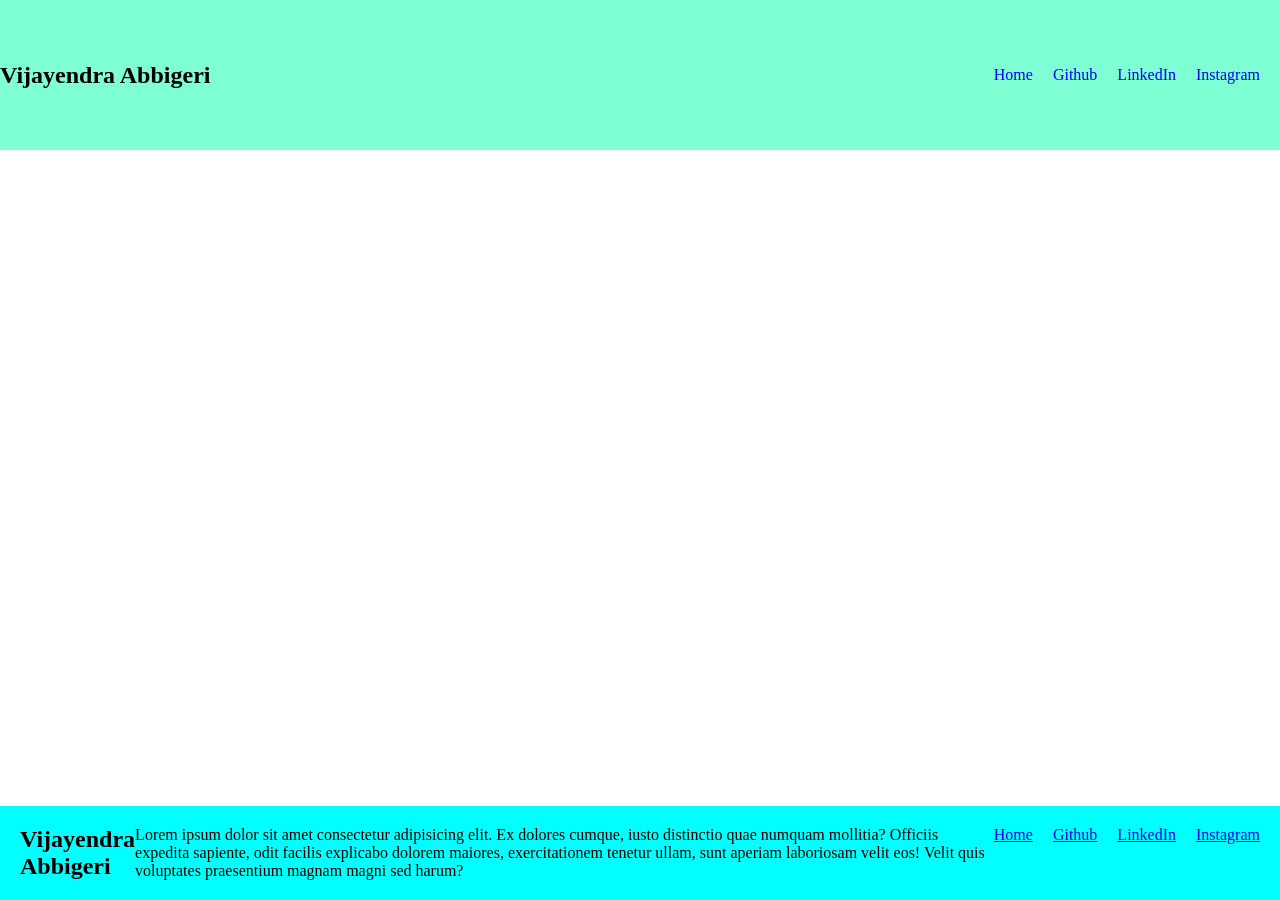
<file: project 10/index.html>
<!DOCTYPE html>
<html lang="en">
<head>
    <meta charset="UTF-8">
    <meta name="viewport" content="width=device-width, initial-scale=1.0">
    <title>Portfolio Header and Footer with Advanced Flexbox</title>
    <link rel="stylesheet" href="style.css">
</head>
<body>
    <header>
        <h2>Vijayendra Abbigeri</h2>
        <nav>
            <a href="#">Home</a>
            <a href="#">Github</a>
            <a href="#">LinkedIn</a>
            <a href="#">Instagram</a>
        </nav>
    </header>

    <footer>
        <h2>Vijayendra Abbigeri</h2>
        <div class="para">
            <p>Lorem ipsum dolor sit amet consectetur adipisicing elit. Ex dolores cumque, iusto distinctio quae numquam mollitia? Officiis expedita sapiente, odit facilis explicabo dolorem maiores, exercitationem tenetur ullam, sunt aperiam laboriosam velit eos! Velit quis voluptates praesentium magnam magni sed harum?</p>
        </div>
        <div class="links">
            <a href="#">Home</a>
            <a href="#">Github</a>
            <a href="#">LinkedIn</a>
            <a href="#">Instagram</a>
        </div>
    </footer>
</body>
</html>
</file>
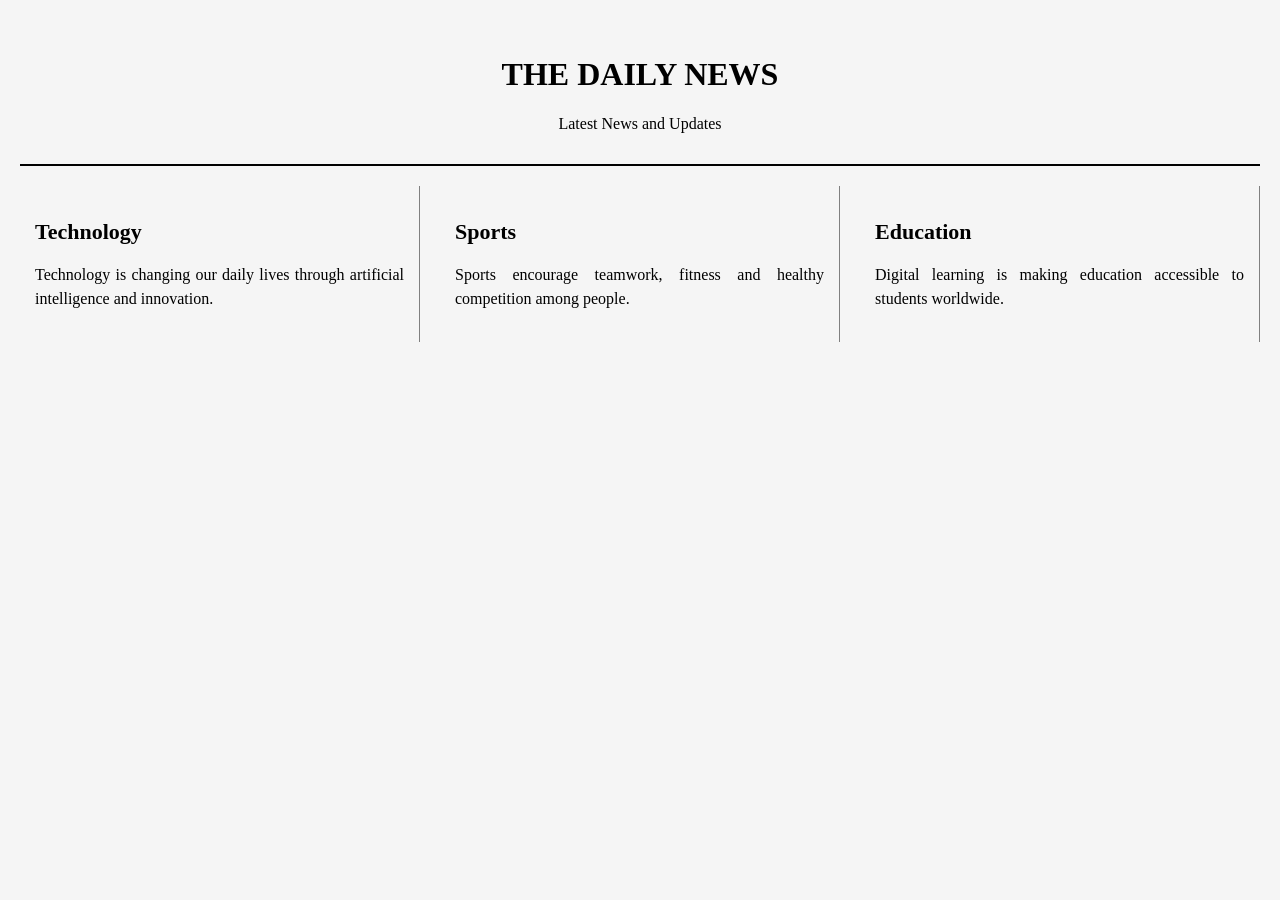
<file: project 11/index.html>
<!DOCTYPE html>
<html>
<head>
    <title>Daily News</title>
    <link rel="stylesheet" href="style.css">
</head>
<body>

    <header>
        <h1>THE DAILY NEWS</h1>
        <p>Latest News and Updates</p>
    </header>

    <main class="container">

        <div class="article">
            <h2>Technology</h2>
            <p>Technology is changing our daily lives through
            artificial intelligence and innovation.</p>
        </div>

        <div class="article">
            <h2>Sports</h2>
            <p>Sports encourage teamwork, fitness and
            healthy competition among people.</p>
        </div>

        <div class="article">
            <h2>Education</h2>
            <p>Digital learning is making education
            accessible to students worldwide.</p>
        </div>

    </main>

</body>
</file>
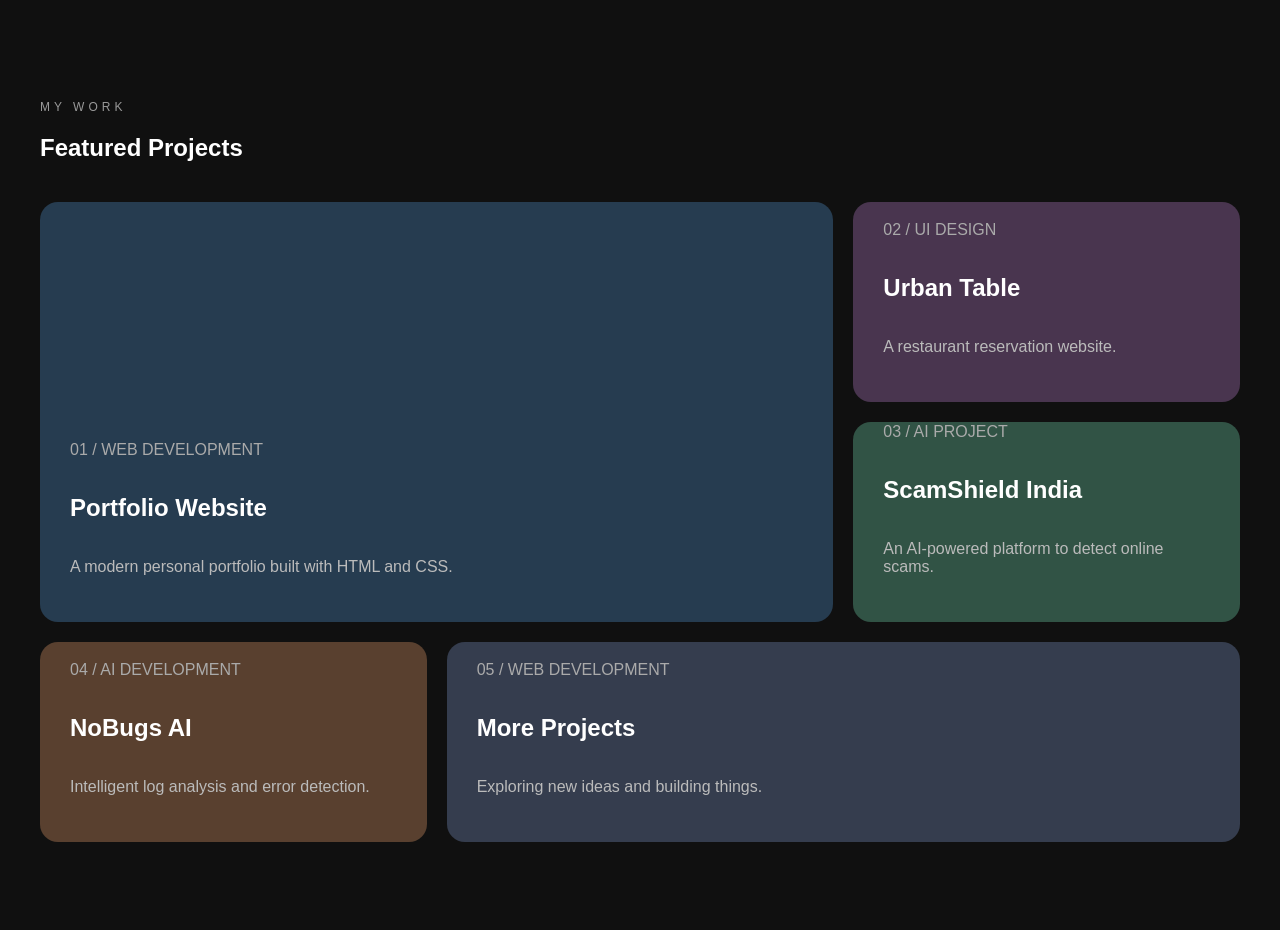
<file: project 12/index.html>
<!DOCTYPE html>
<html lang="en">
<head>
    <meta charset="UTF-8">
    <meta name="viewport" content="width=device-width, initial-scale=1.0">
    <title>My Projects</title>
    <link rel="stylesheet" href="style.css">
</head>
<body>

    <section class="projects">

        <div class="section-heading">
            <p>MY WORK</p>
            <h1>Featured Projects</h1>
        </div>

        <div class="project-grid">

            <div class="project-card project-one">
                <span>01 / WEB DEVELOPMENT</span>
                <h2>Portfolio Website</h2>
                <p>A modern personal portfolio built with HTML and CSS.</p>
            </div>

            <div class="project-card project-two">
                <span>02 / UI DESIGN</span>
                <h2>Urban Table</h2>
                <p>A restaurant reservation website.</p>
            </div>

            <div class="project-card project-three">
                <span>03 / AI PROJECT</span>
                <h2>ScamShield India</h2>
                <p>An AI-powered platform to detect online scams.</p>
            </div>

            <div class="project-card project-four">
                <span>04 / AI DEVELOPMENT</span>
                <h2>NoBugs AI</h2>
                <p>Intelligent log analysis and error detection.</p>
            </div>

            <div class="project-card project-five">
                <span>05 / WEB DEVELOPMENT</span>
                <h2>More Projects</h2>
                <p>Exploring new ideas and building things.</p>
            </div>

        </div>

    </section>

</body>
</file>
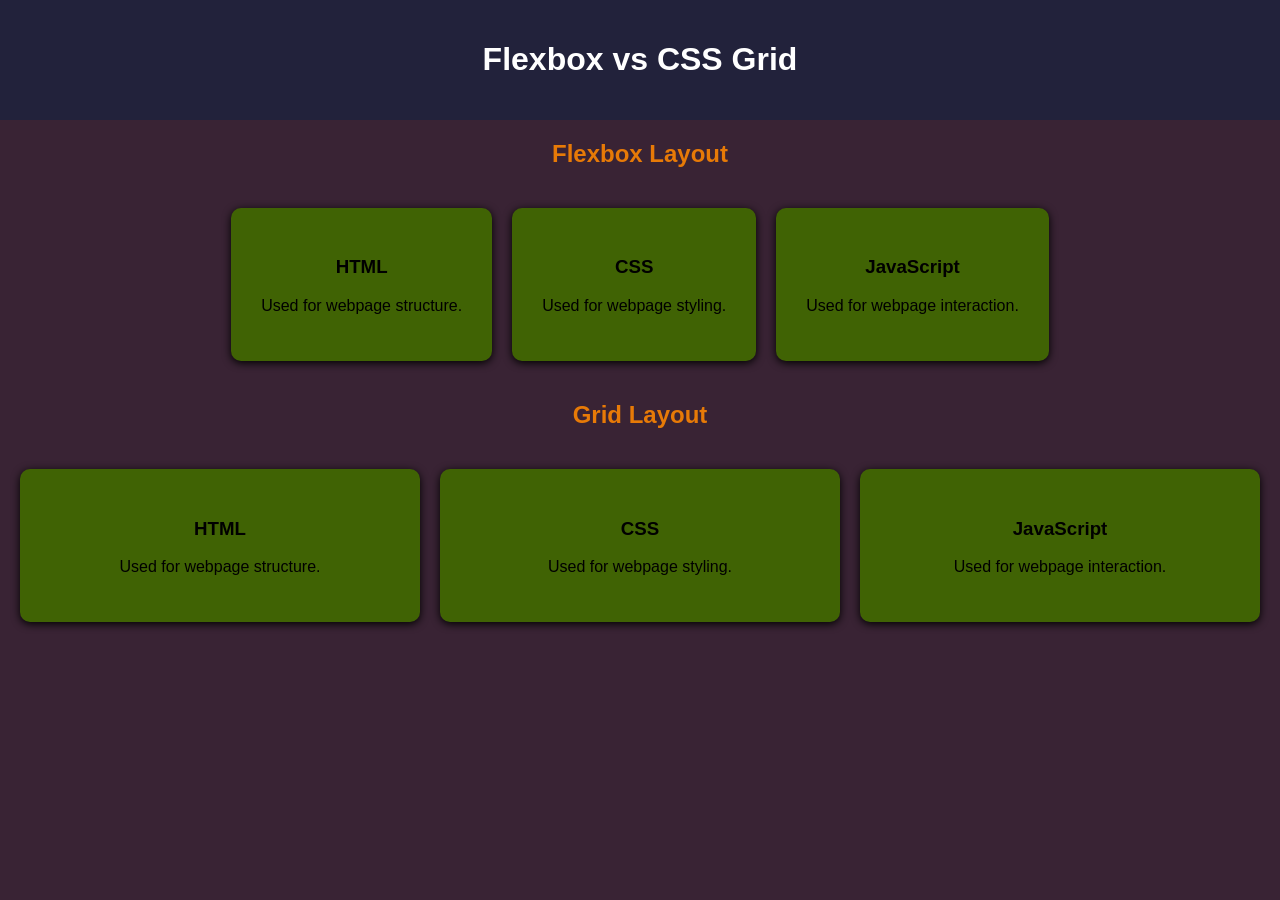
<file: project 13/index.html>
<!DOCTYPE html>
<html>
<head>
    <title>Flexbox vs Grid</title>
    <link rel="stylesheet" href="style.css">
</head>

<body>

    <header>
        <h1>Flexbox vs CSS Grid</h1>
    </header>

    <h2>Flexbox Layout</h2>

    <div class="flex-container">

        <div class="card">
            <h3>HTML</h3>
            <p>Used for webpage structure.</p>
        </div>

        <div class="card">
            <h3>CSS</h3>
            <p>Used for webpage styling.</p>
        </div>

        <div class="card">
            <h3>JavaScript</h3>
            <p>Used for webpage interaction.</p>
        </div>

    </div>

    <h2>Grid Layout</h2>

    <div class="grid-container">

        <div class="card">
            <h3>HTML</h3>
            <p>Used for webpage structure.</p>
        </div>

        <div class="card">
            <h3>CSS</h3>
            <p>Used for webpage styling.</p>
        </div>

        <div class="card">
            <h3>JavaScript</h3>
            <p>Used for webpage interaction.</p>
        </div>

    </div>

</body>
</file>
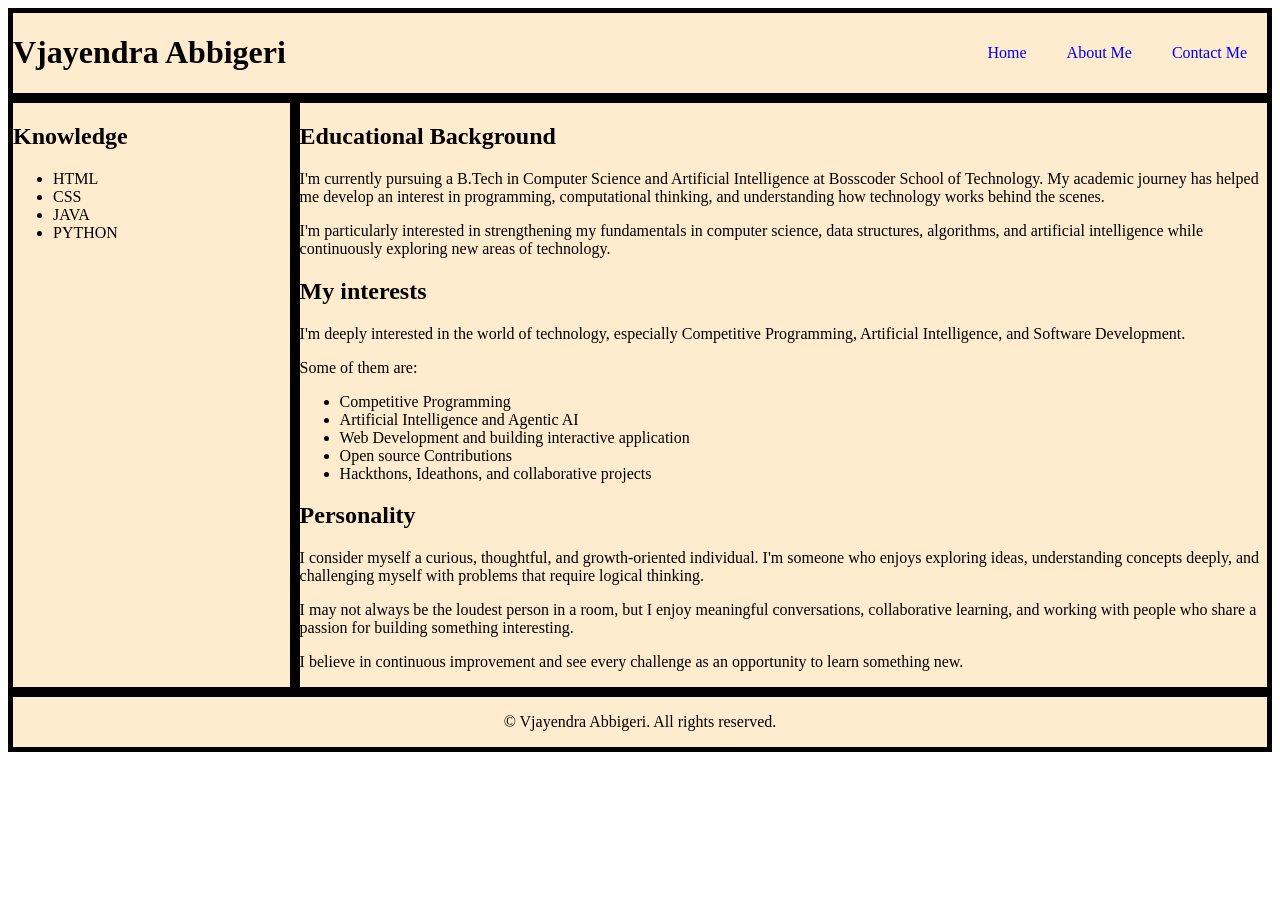
<file: project 5/index.html>
<!DOCTYPE html>
<html lang="en">
<head>
    <meta charset="UTF-8">
    <meta name="viewport" content="width=device-width, initial-scale=1.0">
    <title>Semantic Bio Page</title>
    <link rel="stylesheet" href="style.css">
</head>
<body>
    <header>
        <h1>Vjayendra Abbigeri</h1>
        <div class="navbar">
            <a href="#">Home</a><a href="#">About Me</a><a href="#">Contact Me</a>
        </div>
    </header>

    <main>
        <aside>
            <h2>Knowledge</h2>
            <ul>
                <li>HTML</li>
                <li>CSS</li>
                <li>JAVA</li>
                <li>PYTHON</li>
            </ul>
        </aside>

        <section>
            <div class="education">
                <h2>Educational Background</h2>
                <p>I'm currently pursuing a B.Tech in Computer Science and Artificial Intelligence at Bosscoder School of Technology. My academic journey has helped me develop an interest in programming, computational thinking, and understanding how technology works behind the scenes.</p>

                <p>I'm particularly interested in strengthening my fundamentals in computer science, data structures, algorithms, and artificial intelligence while continuously exploring new areas of technology.</p>
            </div>

            <div class="interests">
                <h2>My interests</h2>
                <p>I'm deeply interested in the world of technology, especially Competitive Programming, Artificial Intelligence, and Software Development.
                <p>Some of them are:</p>
                <ul>
                    <li>Competitive Programming</li>
                    <li>Artificial Intelligence and Agentic AI</li>
                    <li>Web Development and building interactive application</li>
                    <li>Open source Contributions</li>
                    <li>Hackthons, Ideathons, and collaborative projects</li>
                </ul>
            </div>

            <div class="personality">
                <h2>Personality</h2>
                <p>I consider myself a curious, thoughtful, and growth-oriented individual. I'm someone who enjoys exploring ideas, understanding concepts deeply, and challenging myself with problems that require logical thinking.</p>
                <p>I may not always be the loudest person in a room, but I enjoy meaningful conversations, collaborative learning, and working with people who share a passion for building something interesting.</p>

                <p>I believe in continuous improvement and see every challenge as an opportunity to learn something new.</p>
            </div>
        </section>
    </main>

    <footer>
        <p>&copy; Vjayendra Abbigeri. All rights reserved. </p>
    </footer>
</body>
</html>
</file>
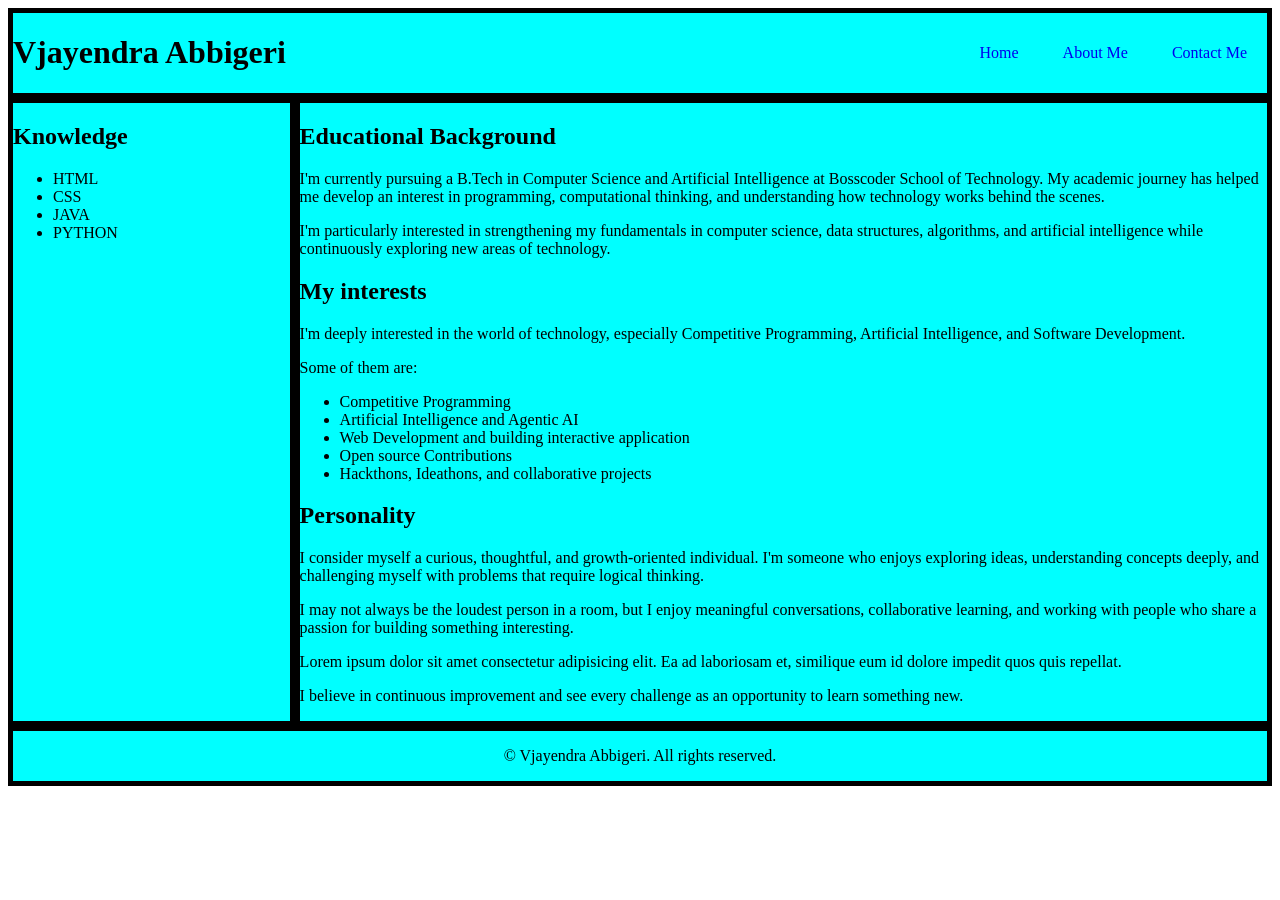
<file: project 6/index.html>
<!DOCTYPE html>
<html lang="en">
<head>
    <meta charset="UTF-8">
    <meta name="viewport" content="width=device-width, initial-scale=1.0">
    <title>Portfolio Page Structure</title>
    <link rel="stylesheet" href="style.css">
</head>
<body>
    <header>
        <h1>Vjayendra Abbigeri</h1>
        <div class="navbar">
            <a href="#">Home</a>
            <a href="#">About Me</a>
            <a href="#">Contact Me</a>
        </div>
    </header>

    <main>
        <aside>
            <h2>Knowledge</h2>
            <ul>
                <li>HTML</li>
                <li>CSS</li>
                <li>JAVA</li>
                <li>PYTHON</li>
            </ul>
        </aside>

        <section>
            <div class="education">
                <h2>Educational Background</h2>
                <p>I'm currently pursuing a B.Tech in Computer Science and Artificial Intelligence at Bosscoder School of Technology. My academic journey has helped me develop an interest in programming, computational thinking, and understanding how technology works behind the scenes.</p>

                <p>I'm particularly interested in strengthening my fundamentals in computer science, data structures, algorithms, and artificial intelligence while continuously exploring new areas of technology.</p>
            </div>

            <div class="interests">
                <h2>My interests</h2>
                <p>I'm deeply interested in the world of technology, especially Competitive Programming, Artificial Intelligence, and Software Development.
                <p>Some of them are:</p>
                <ul>
                    <li>Competitive Programming</li>
                    <li>Artificial Intelligence and Agentic AI</li>
                    <li>Web Development and building interactive application</li>
                    <li>Open source Contributions</li>
                    <li>Hackthons, Ideathons, and collaborative projects</li>
                </ul>
            </div>

            <div class="personality">
                <h2>Personality</h2>
                <p>I consider myself a curious, thoughtful, and growth-oriented individual. I'm someone who enjoys exploring ideas, understanding concepts deeply, and challenging myself with problems that require logical thinking.</p>
                <p>I may not always be the loudest person in a room, but I enjoy meaningful conversations, collaborative learning, and working with people who share a passion for building something interesting.</p>
                <p>Lorem ipsum dolor sit amet consectetur adipisicing elit. Ea ad laboriosam et, similique eum id dolore impedit quos quis repellat.</p>
                <p>I believe in continuous improvement and see every challenge as an opportunity to learn something new.</p>
            </div>
        </section>
    </main>

    <footer>
        <p>&copy; Vjayendra Abbigeri. All rights reserved. </p>
    </footer>
</body>
</html>
</file>
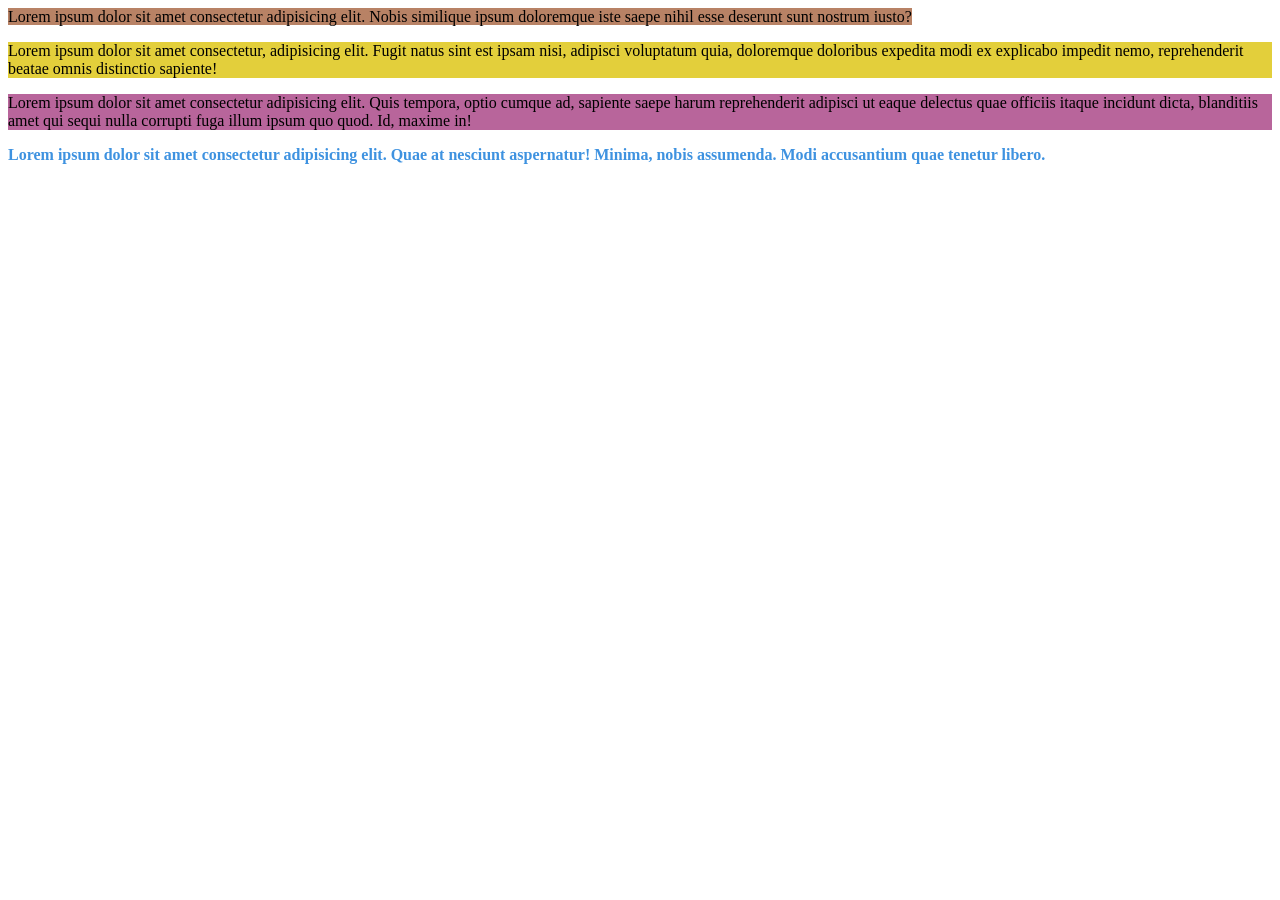
<file: project 7/index.html>
<!DOCTYPE html>
<html lang="en">
<head>
    <meta charset="UTF-8">
    <meta name="viewport" content="width=device-width, initial-scale=1.0">
    <title>Tokens and Typography</title>
    <link rel="stylesheet" href="style.css">
</head>
<body>
    <p. class="para1">Lorem ipsum dolor sit amet consectetur adipisicing elit. Nobis similique ipsum doloremque iste saepe nihil esse deserunt sunt nostrum iusto?</p>
    <p class="para2">Lorem ipsum dolor sit amet consectetur, adipisicing elit. Fugit natus sint est ipsam nisi, adipisci voluptatum quia, doloremque doloribus expedita modi ex explicabo impedit nemo, reprehenderit beatae omnis distinctio sapiente!</p>
    <p class="para3">Lorem ipsum dolor sit amet consectetur adipisicing elit. Quis tempora, optio cumque ad, sapiente saepe harum reprehenderit adipisci ut eaque delectus quae officiis itaque incidunt dicta, blanditiis amet qui sequi nulla corrupti fuga illum ipsum quo quod. Id, maxime in!</p>
    <p class="para4">Lorem ipsum dolor sit amet consectetur adipisicing elit. Quae at nesciunt aspernatur! Minima, nobis assumenda. Modi accusantium quae tenetur libero.</p>
</body>
</html>
</file>
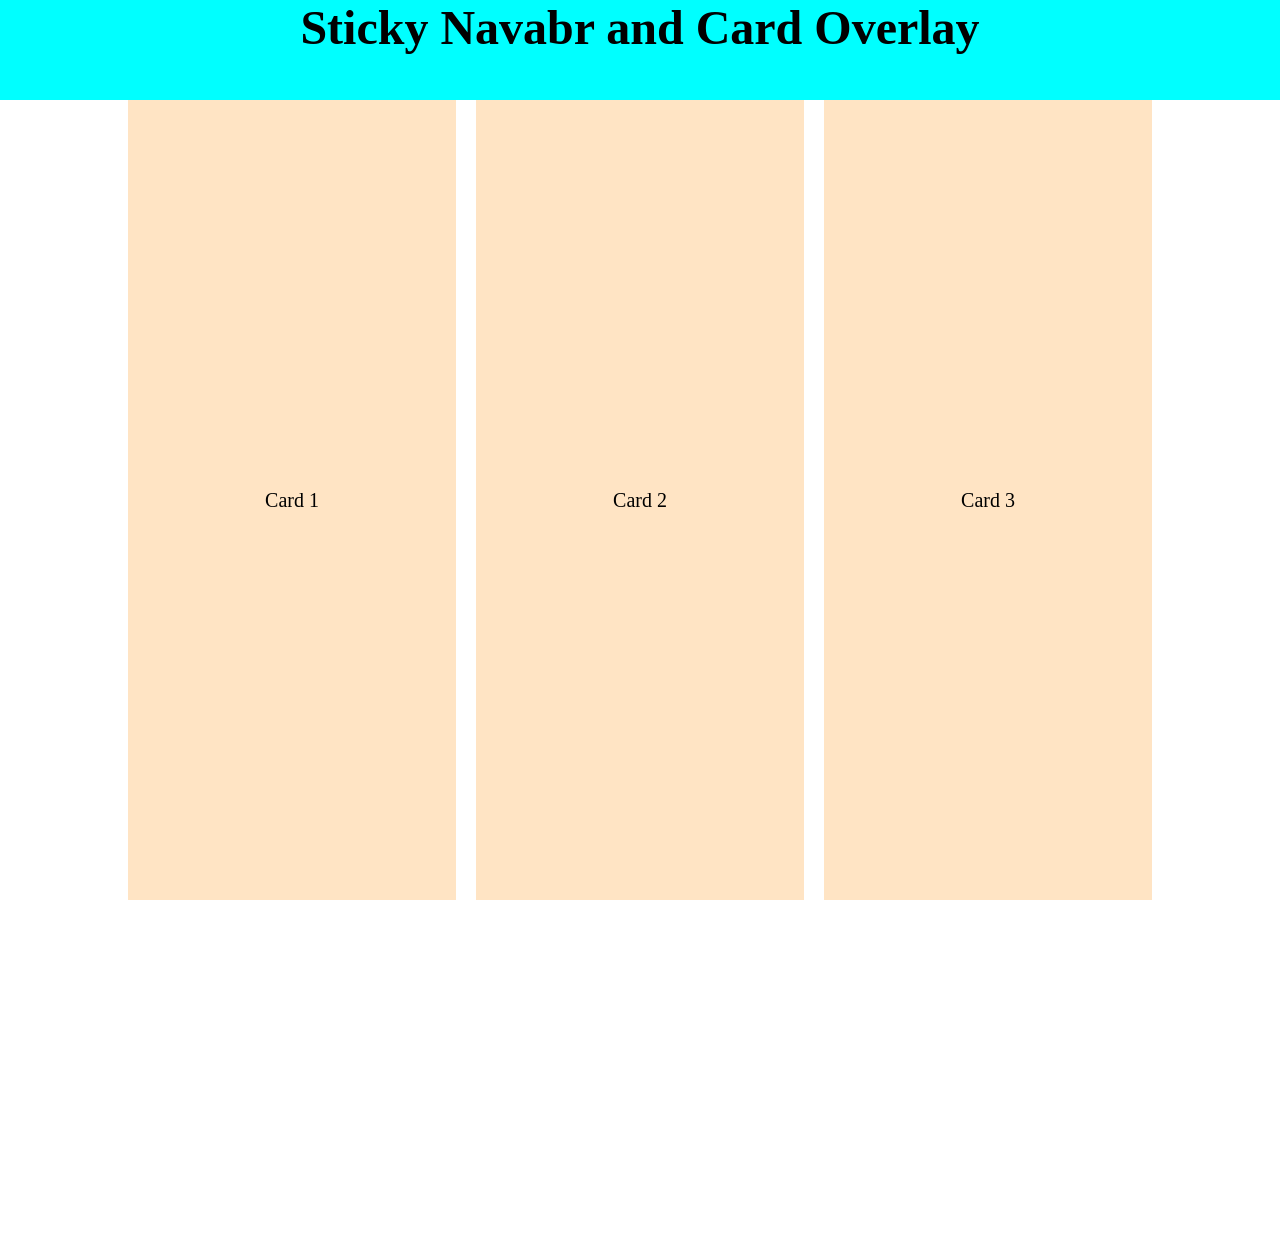
<file: project 8/index.html>
<!DOCTYPE html>
<html lang="en">
<head>
    <meta charset="UTF-8">
    <meta name="viewport" content="width=device-width, initial-scale=1.0">
    <title>Sticky navbar and Card Overlay</title>
    <link rel="stylesheet" href="style.css">
</head>
<body>
    <header>
       <div class="head">
         <h2>Sticky Navabr and Card Overlay</h2>
       </div>
    </header>
    <main>
        <div class="card">
            <p>Card 1</p>
        </div>

        <div class="card">
            <p>Card 2</p>
        </div>

        <div class="card">
            <p>Card 3</p>
        </div>
    </main>
    <div class="extender"></div>
</body>
</html>
</file>
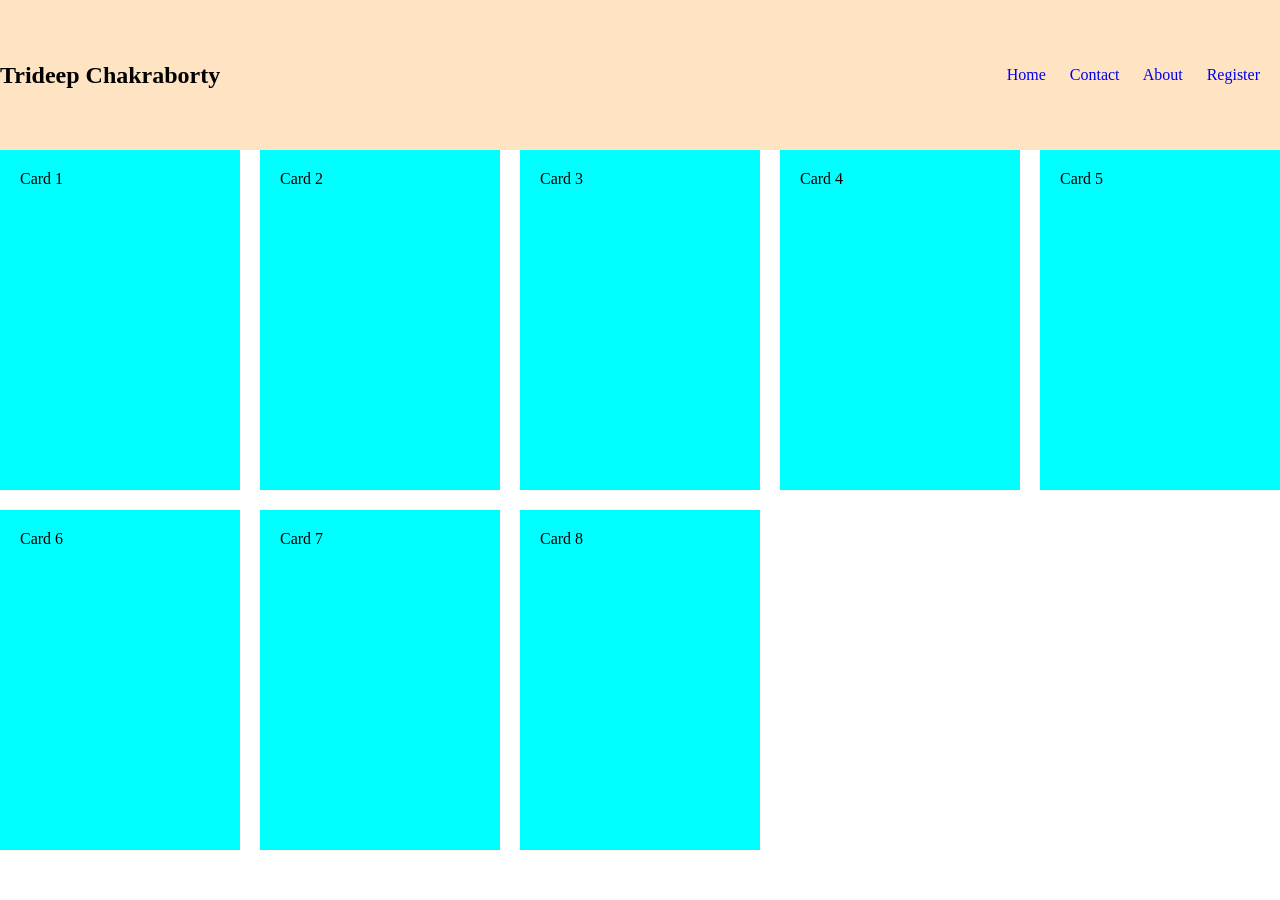
<file: project 9/index.html>
<!DOCTYPE html>
<html lang="en">
<head>
    <meta charset="UTF-8">
    <meta name="viewport" content="width=device-width, initial-scale=1.0">
    <title>Responsive Navbar and card grid usijng flexbox</title>
    <link rel="stylesheet" href="style.css">
</head>
<body>
    <header>
        <h2>Trideep Chakraborty</h2>
       <nav>
        <a href="#">Home</a>
        <a href="#">Contact</a>
        <a href="#">About</a>
        <a href="#">Register</a>
       </nav>
    </header>
    <main>
        <div class="card">
            <p>Card 1</p>
        </div>

        <div class="card">
            <p>Card 2</p>
        </div>

        <div class="card">
            <p>Card 3</p>
        </div>
        <div class="card">
            <p>Card 4</p>
        </div>
        <div class="card">
            <p>Card 5</p>
        </div>
        <div class="card">
            <p>Card 6</p>
        </div>
        <div class="card">
            <p>Card 7</p>
        </div>
        <div class="card">
            <p>Card 8</p>
        </div>
    </main>
</body>
</html>
</file>
<file: project 10/style.css>
*{
    margin: 0px;
    padding: 0px;
}
header{
    display: flex;
    justify-content: space-between;
    height: 150px;
    align-items: center;
    background-color: aquamarine;
}
nav a{
    margin-right: 20px;
    text-decoration: none;
}
footer{
    position: absolute;
    bottom: 0;
    display: flex;
    background-color: aqua;
    padding: 20px;
}
nav{
    display: flex;
    flex-direction: row;
}
.links{
    display: flex;
    gap: 20px;
    flex-direction: row;
}
@media (max-width: 600px) {
    header{
        flex-direction: column;
    }
    nav{
        flex-direction: column;
        text-align: center;

    }
    nav a{
        margin: 5px 0px;
    }
    footer{
        flex-direction: column;
    }
    .links{
        flex-direction: column;
        text-align: center;
    }
    .para{
        margin: 20px 0px;
    }
    .links a{
        margin: 5px 0px;
    }
</file>
<file: project 11/style.css>
body {
    font-family: Georgia, serif;
    margin: 20px;
    background-color: #f5f5f5;
}

header {
    text-align: center;
    border-bottom: 2px solid black;
    padding: 15px;
}

.container {
    display: grid;
    grid-template-columns: repeat(3, 1fr);
    gap: 20px;
    margin-top: 20px;
}

.article {
    padding: 15px;
    border-right: 1px solid gray;
}

.article h2 {
    font-size: 22px;
}

.article p {
    line-height: 1.5;
    text-align: justify;
}
</file>
<file: project 12/style.css>
•⁠  ⁠{
    margin: 0;
    padding: 0;
    box-sizing: border-box;
}

body {
    background: #101010;
    color: white;
    font-family: Arial, sans-serif;
}

.projects {
    max-width: 1200px;
    margin: auto;
    padding: 80px 30px;
}

.section-heading {
    margin-bottom: 40px;
}

.section-heading p {
    color: #999;
    letter-spacing: 4px;
    font-size: 12px;
    margin-bottom: 12px;
}

/* GRID CONTAINER */

.project-grid {
    display: grid;

    grid-template-columns: repeat(3, 1fr);

    grid-template-rows: repeat(3, 200px);

    gap: 20px;
}

/* COMMON CARD STYLING */

.project-card {
    padding: 30px;
    border-radius: 18px;

    display: flex;
    flex-direction: column;
    justify-content: flex-end;

    background: #202020;
}

.project-card span {
    color: #aaa;
    margin-bottom: 15px;
}

.project-card p {
    color: #bbb;
}


/* ADVANCED GRID POSITIONING */

.project-one {
    grid-column: 1 / 3;
    grid-row: 1 / 3;
    background: #263c50;
}

.project-two {
    grid-column: 3 / 4;
    grid-row: 1 / 2;
    background: #49354f;
}

.project-three {
    grid-column: 3 / 4;
    grid-row: 2 / 3;
    background: #315345;
}

.project-four {
    grid-column: 1 / 2;
    grid-row: 3 / 4;
    background: #59402f;
}

.project-five {
    grid-column: 2 / 4;
    grid-row: 3 / 4;
    background: #353d4e;
}

/* HOVER EFFECT */

.project-card:hover {
    background: #454545;
}


@media (max-width: 500px) {

    .project-grid {

        grid-template-columns: 1fr;
        /* single columns only */
    }


    .project-card {
        grid-column: 1 / -1;
        min-height: 220px;
    }
</file>
<file: project 13/style.css>
body {
    margin: 0;
    font-family: Arial;
    background-color: #392334;
}

header {
    background-color: #22223b;
    color: white;
    text-align: center;
    padding: 20px;
}

h2 {
    text-align: center;
    color: #e77a07;
}

/* Flexbox Layout */

.flex-container {
    display: flex;
    justify-content: center;
    gap: 20px;
    flex-wrap: wrap;
    padding: 20px;
}

/* Grid Layout */

.grid-container {
    display: grid;
    grid-template-columns: repeat(3, 1fr);
    gap: 20px;
    padding: 20px;
}

.card {
    background-color: rgb(64, 99, 4);
    padding: 30px;
    text-align: center;
    border-radius: 10px;
    box-shadow: 0 2px 8px #000;
}

@media (max-width: 600px) {
    .grid-container {
        grid-template-columns: 1fr;
    }
}
</file>
<file: project 5/style.css>
main{
    display: flex;
}
header{
    display: flex;
    justify-content: space-between;
    align-items: center;
}
.navbar a{
    margin: 0px 20px;
    text-decoration: none;
}
aside{
    width: 40%;
}
footer{
    text-align: center;
    
}
aside,footer,section,header{
    background-color: blanchedalmond;
    border: 5px solid black;
}
</file>
<file: project 6/style.css>
main{
    display: flex;
}
header{
    display: flex;
    justify-content: space-between;
    align-items: center;
}
.navbar a{
    margin: 0px 20px;
    text-decoration: none;
}
aside{
    width: 40%;
}
footer{
    text-align: center;
    
}
aside,footer,section,header{
    background-color:aqua;
    border: 5px solid black;
}
</file>
<file: project 7/style.css>
:root{
    --background1: #B88265;
    --background2: #B8659B;
    --background3: #E3CF3B;

    --color1: #3E41E0;
    --color2: #3E92E0;
    --font: bolder;


}

.para1{
    background-color: var(--background1);
}
.para2{
    background-color: var(--background3);
}
.para3{
    background-color: var(--background2);
}
.para4{
    color: var(--color2);
    font-weight: var(--font);
}
</file>
<file: project 8/style.css>
*{
    margin: 0px ;
    padding: 0px;
    box-sizing: border-box;
}
header{
    position: sticky;
    background-color: aqua;
    font-size: 2rem;
    z-index: 20;
    top: 0;
    height: 100px;
}
.head{
       text-align: center;
}
main{
    display: flex;
    width: 80%;
    margin: 0 auto;
    gap: 20px;
    justify-content: space-around;
}
.card{
    width: 400px;
    background-color: bisque;
    height: 800px;
    display: flex;
    font-size: 20px;
    align-items: center;
    justify-content: center;

}
.extender{
    height: 340px;
}
</file>
<file: project 9/style.css>
*{
    margin: 0;
    padding: 0px;
}
header{
    background-color: bisque;
    height: 150px;
    display: flex;
    justify-content: space-between;
    align-items: center;

    display: flex;
    flex-wrap: wrap;
}

header a{
    margin-right: 20px;
    text-decoration: none;
}
main{
    display: flex;
    gap: 20px;
    flex-wrap: wrap;
}
.card{
    height: 300px;
    width: 200px;
    padding: 20px;
    background-color: aqua;
}
</file>
